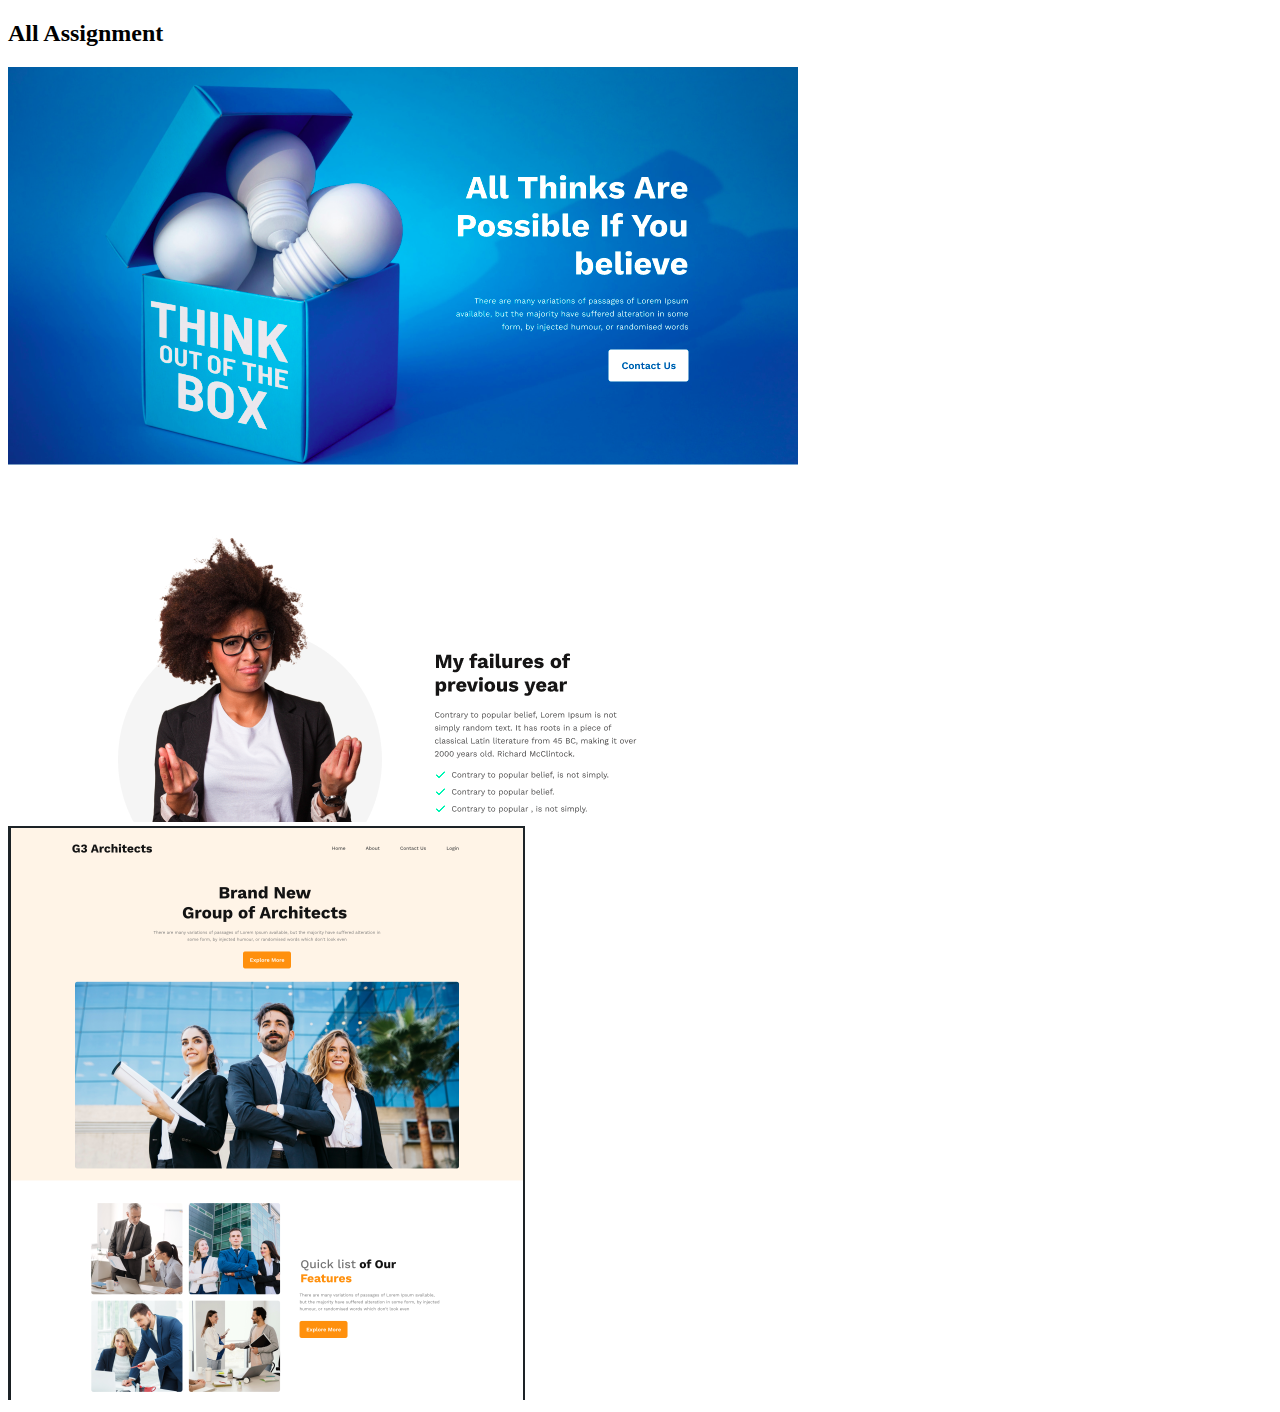
<file: index.html>
<!DOCTYPE html>
<html lang="en">

<head>
    <meta charset="UTF-8">
    <meta http-equiv="X-UA-Compatible" content="IE=edge">
    <meta name="viewport" content="width=device-width, initial-scale=1.0">
    <title>Document</title>
</head>

<body>
    <section class="project-gallery">
        <div class="project-gallery-layout">
            <div class="gallery-title">
                <h2>All Assignment</h2>
            </div>
            <div class="item">
                <a href="./assignment1/index.html">
                    <img src="./assets/img/thumb-1.png" alt="">
                </a>
                <a href="./assignment2/index.html">
                    <img src="./assets/img/thumb-2.png" alt="">
                </a>

            </div>
        </div>
    </section>
</body>

</html>
</file>
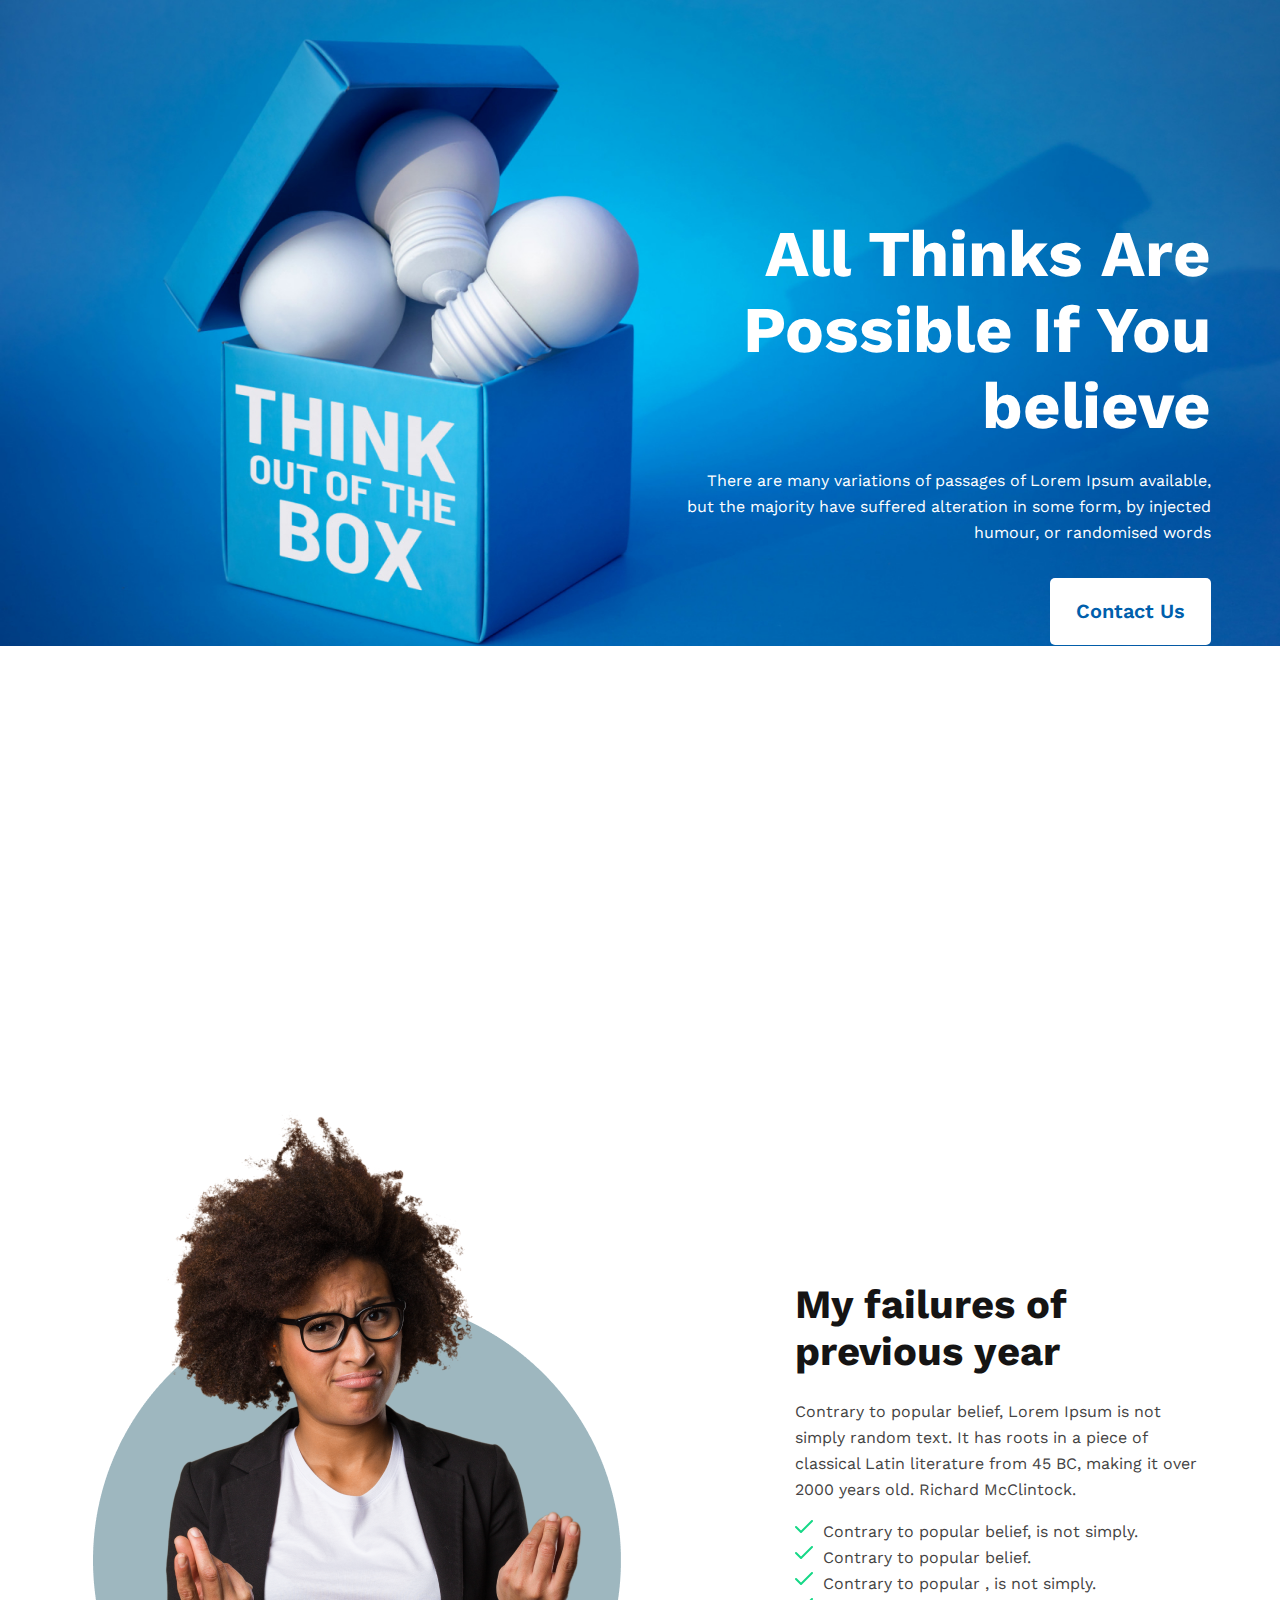
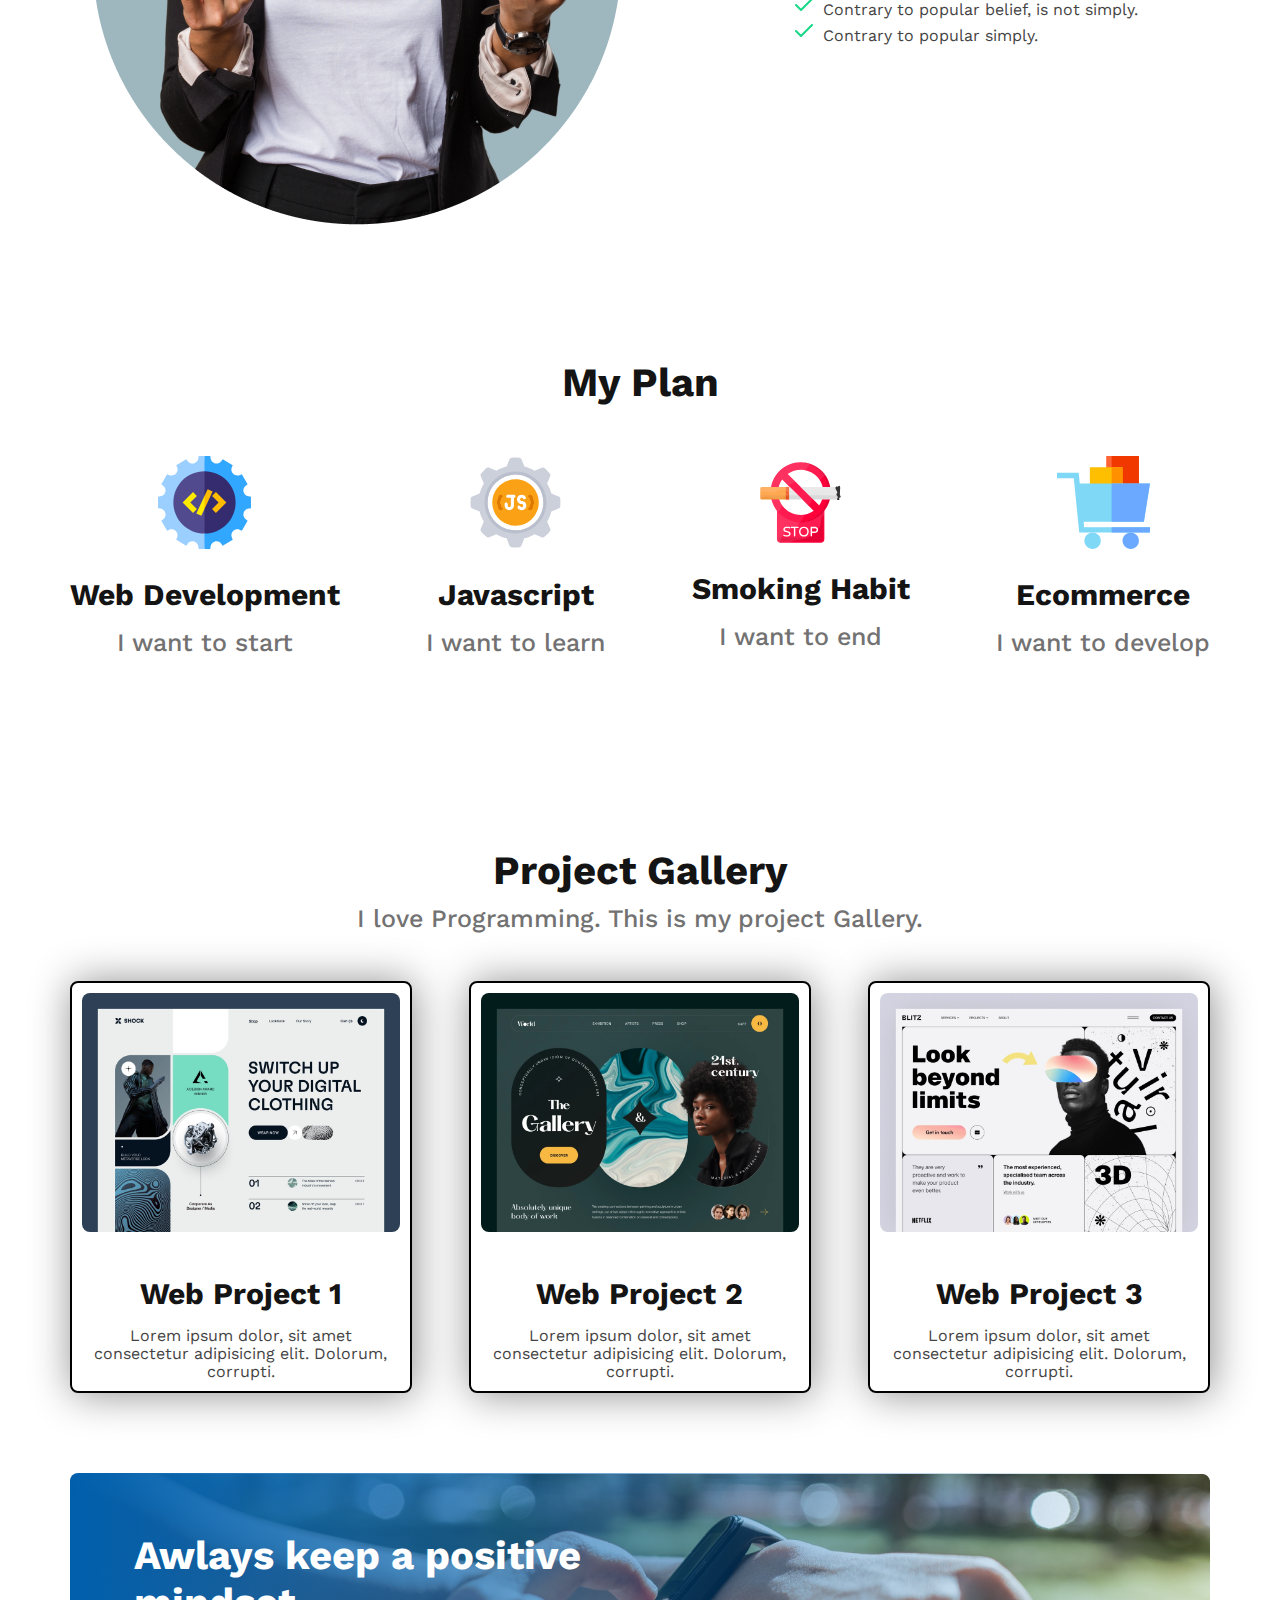
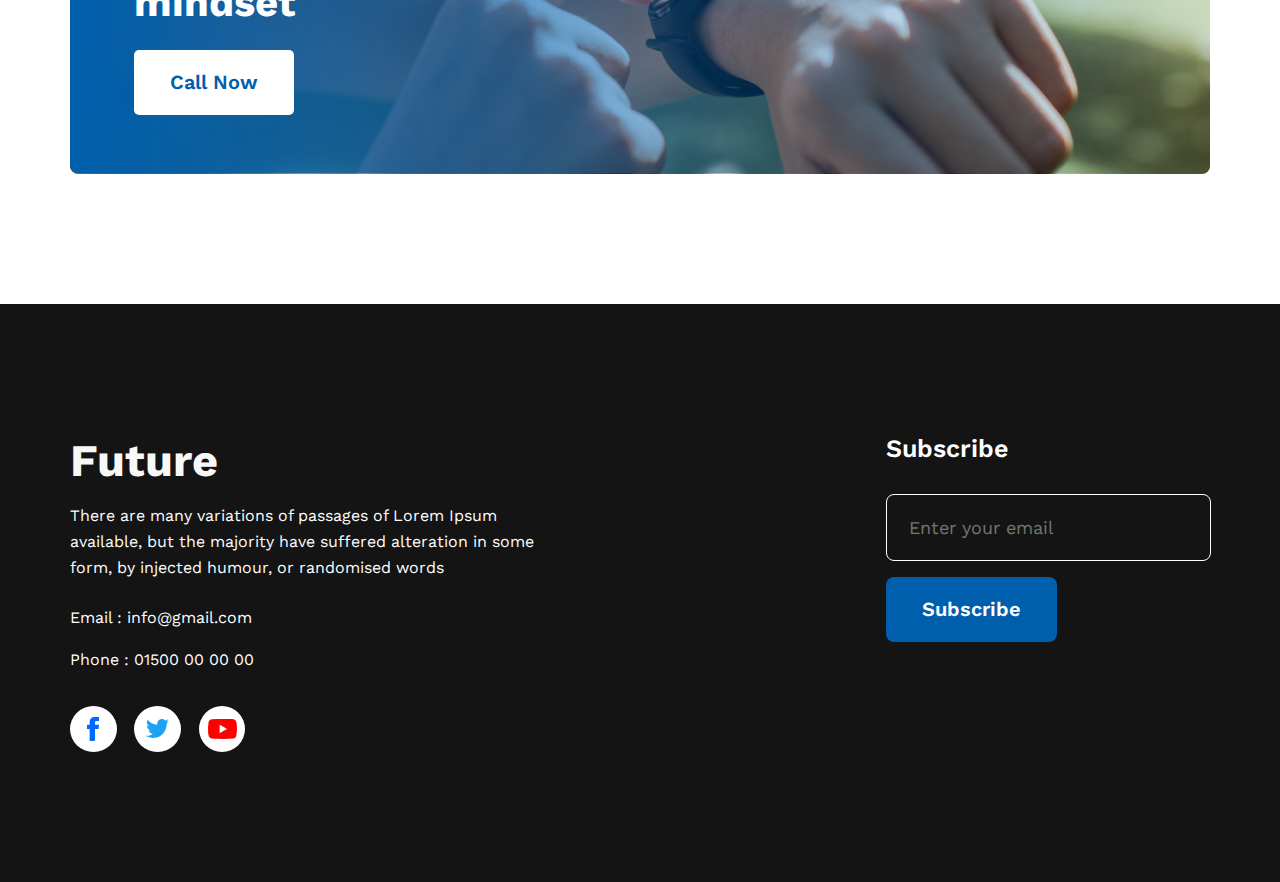
<file: assignment1/index.html>
<!DOCTYPE html>
<html lang="en">

<head>
    <meta charset="UTF-8">
    <meta http-equiv="X-UA-Compatible" content="IE=edge">
    <meta name="viewport" content="width=device-width, initial-scale=1.0">
    <link rel="stylesheet" href="./assets/css/style.css">
    <title>New Year</title>
</head>

<body>
    <header>
        <div class="container">
            <div class="header-layout">
                <div class="header-title">
                    <h1>All Thinks Are Possible If You believe</h1>
                </div>
                <div class="header-subTitle">
                    <p>
                        There are many variations of passages of Lorem Ipsum available, but the majority have suffered
                        alteration in some form, by injected humour, or randomised words
                    </p>
                </div>
                <div class="header-btn">
                    <button type="submit">Contact Us</button>
                </div>
            </div>
        </div>
        <div class="header-bg">
            <img src="./assets/image/hero-bg-1.jpg" alt="">
        </div>
    </header>

    <!-- failures section  -->
    <section class="failures">
        <div class="container">
            <div class="failures-layout">
                <div class="failures-thumb-weap">
                    <img src="./assets/image/auth-1.png" alt="">
                </div>
                <div class="failures-content">
                    <div class="failures-title">
                        <h2>
                            My failures of previous year
                        </h2>
                    </div>
                    <div class="failures-subTitle">
                        <p>
                            Contrary to popular belief, Lorem Ipsum is not simply random text. It has roots in a piece
                            of classical Latin literature from 45 BC, making it over 2000 years old. Richard McClintock.
                        </p>
                    </div>
                    <div class="failures-list">
                        <ul>
                            <li class="failures-list-item">
                                <div class="failures-list-item-icon">
                                    <img src="./assets/image/icon-1.svg" alt="">
                                </div>
                                <div class="failures-list-item-text">
                                    <p>Contrary to popular belief, is not simply.</p>
                                </div>
                            </li>
                            <li class="failures-list-item">
                                <div class="failures-list-item-icon">
                                    <img src="./assets/image/icon-1.svg" alt="">
                                </div>
                                <div class="failures-list-item-text">
                                    <p>Contrary to popular belief.</p>
                                </div>
                            </li>
                            <li class="failures-list-item">
                                <div class="failures-list-item-icon">
                                    <img src="./assets/image/icon-1.svg" alt="">
                                </div>
                                <div class="failures-list-item-text">
                                    <p>Contrary to popular , is not simply.</p>
                                </div>
                            </li>
                            <li class="failures-list-item">
                                <div class="failures-list-item-icon">
                                    <img src="./assets/image/icon-1.svg" alt="">
                                </div>
                                <div class="failures-list-item-text">
                                    <p>Contrary to popular belief, is not simply.</p>
                                </div>
                            </li>
                            <li class="failures-list-item">
                                <div class="failures-list-item-icon">
                                    <img src="./assets/image/icon-1.svg" alt="">
                                </div>
                                <div class="failures-list-item-text">
                                    <p>Contrary to popular simply.</p>
                                </div>
                            </li>
                        </ul>
                    </div>
                </div>
            </div>
        </div>
    </section>

    <!-- Plan Section  -->
    <section class="plan">
        <div class="container">
            <div class="plan-layout">
                <div class="plan-title">
                    <h2>
                        My Plan
                    </h2>
                </div>
                <div class="plan-content">
                    <div class="plan-item">
                        <div class="plan-item-icon">
                            <img src="./assets/image/icon-2.svg" alt="">
                        </div>
                        <div class="plan-item-title">
                            <h3>Web Development</h3>
                        </div>
                        <div class="plan-item-subTitle">
                            <p>I want to start</p>
                        </div>
                    </div>
                    <div class="plan-item">
                        <div class="plan-item-icon">
                            <img src="./assets/image/icon-3.svg" alt="">
                        </div>
                        <div class="plan-item-title">
                            <h3>Javascript</h3>
                        </div>
                        <div class="plan-item-subTitle">
                            <p>I want to learn</p>
                        </div>
                    </div>
                    <div class="plan-item">
                        <div class="plan-item-icon">
                            <img src="./assets/image/icon-4.svg" alt="">
                        </div>
                        <div class="plan-item-title">
                            <h3>Smoking Habit</h3>
                        </div>
                        <div class="plan-item-subTitle">
                            <p>I want to end</p>
                        </div>
                    </div>
                    <div class="plan-item">
                        <div class="plan-item-icon">
                            <img src="./assets/image/icon-5.svg" alt="">
                        </div>
                        <div class="plan-item-title">
                            <h3>Ecommerce</h3>
                        </div>
                        <div class="plan-item-subTitle">
                            <p>I want to develop</p>
                        </div>
                    </div>
                </div>
            </div>
        </div>
    </section>

    <!-- Project Section  -->

    <section class="project">
        <div class="container">
            <div class="project-layout">
                <div class="project-head">
                    <div class="project-title">
                        <h2>Project Gallery</h2>
                    </div>
                    <div class="project-subtitle">
                        <h3>I love Programming. This is my project Gallery.</h3>
                    </div>
                </div>

                <div class="project-content">
                    <div class="project-item">
                        <div class="project-item-thumb">
                            <img src="./assets/image/project-thumb/pro-thumb-1.jpg" alt="Project-img">
                        </div>
                        <div class="project-item-info">
                            <div class="project-item-title">
                                <h3>Web Project 1</h3>
                            </div>
                            <div class="project-item-subtitle">
                                <p>Lorem ipsum dolor, sit amet consectetur adipisicing elit. Dolorum, corrupti.</p>
                            </div>
                        </div>

                    </div>
                    <div class="project-item">
                        <div class="project-item-thumb">
                            <img src="./assets/image/project-thumb/pro-thumb-2.jpg" alt="Project-img">
                        </div>
                        <div class="project-item-info">
                            <div class="project-item-title">
                                <h3>Web Project 2</h3>
                            </div>
                            <div class="project-item-subtitle">
                                <p>Lorem ipsum dolor, sit amet consectetur adipisicing elit. Dolorum, corrupti.</p>
                            </div>
                        </div>

                    </div>
                    <div class="project-item">
                        <div class="project-item-thumb">
                            <img src="./assets/image/project-thumb/pro-thumb-3.jpg" alt="Project-img">
                        </div>
                        <div class="project-item-info">
                            <div class="project-item-title">
                                <h3>Web Project 3</h3>
                            </div>
                            <div class="project-item-subtitle">
                                <p>Lorem ipsum dolor, sit amet consectetur adipisicing elit. Dolorum, corrupti.</p>
                            </div>
                        </div>

                    </div>

                </div>
            </div>
        </div>
    </section>

    <!-- keep section  -->

    <section class="keep">
        <div class="container">
            <div class="keep-layout">
                <div class="keep-content">
                    <div class="keep-title">
                        <h2>
                            Awlays keep a positive mindset
                        </h2>
                    </div>
                    <div class="keep-btn">
                        <button type="submit">Call Now</button>
                    </div>
                </div>
                <div class="keep-bg-img">
                    <img src="./assets/image/hero-bg-2.jpg" alt="">
                </div>

                <!-- <div class="keep-bg-img">
                <img src="./assets/image/hero-bg-3.jpg" alt="">
            </div> -->
                <div class="keep-bg-shape"></div>

            </div>


        </div>
    </section>

    <!-- Footer Section  -->
    <footer>
        <div class="container">
            <div class="footer-layout">
                <div class="footer-content">
                    <div class="footer-title">
                        <h2>Future</h2>
                    </div>
                    <div class="footer-subTitle">
                        <p>
                            There are many variations of passages of Lorem Ipsum available, but the majority have
                            suffered alteration in some form, by injected humour, or randomised words
                        </p>
                    </div>
                    <div class="footer-contact">
                        <a href="#">Email : info@gmail.com</a>
                        <a href="#">Phone : 01500 00 00 00</a>
                    </div>
                    <div class="footer-social">
                        <img src="./assets/image/social-1.svg" alt="">
                        <img src="./assets/image/social-2.svg" alt="">
                        <img src="./assets/image/social-3.svg" alt="">
                    </div>
                </div>
                <div class="footer-form">
                    <div class="footer-form-title">
                        <h3>
                            Subscribe
                        </h3>
                    </div>
                    <form>
                        <input type="email" placeholder="Enter your email">
                        <button type="submit">Subscribe</button>
                    </form>
                </div>
            </div>
        </div>
    </footer>



</body>

</html>
</file>
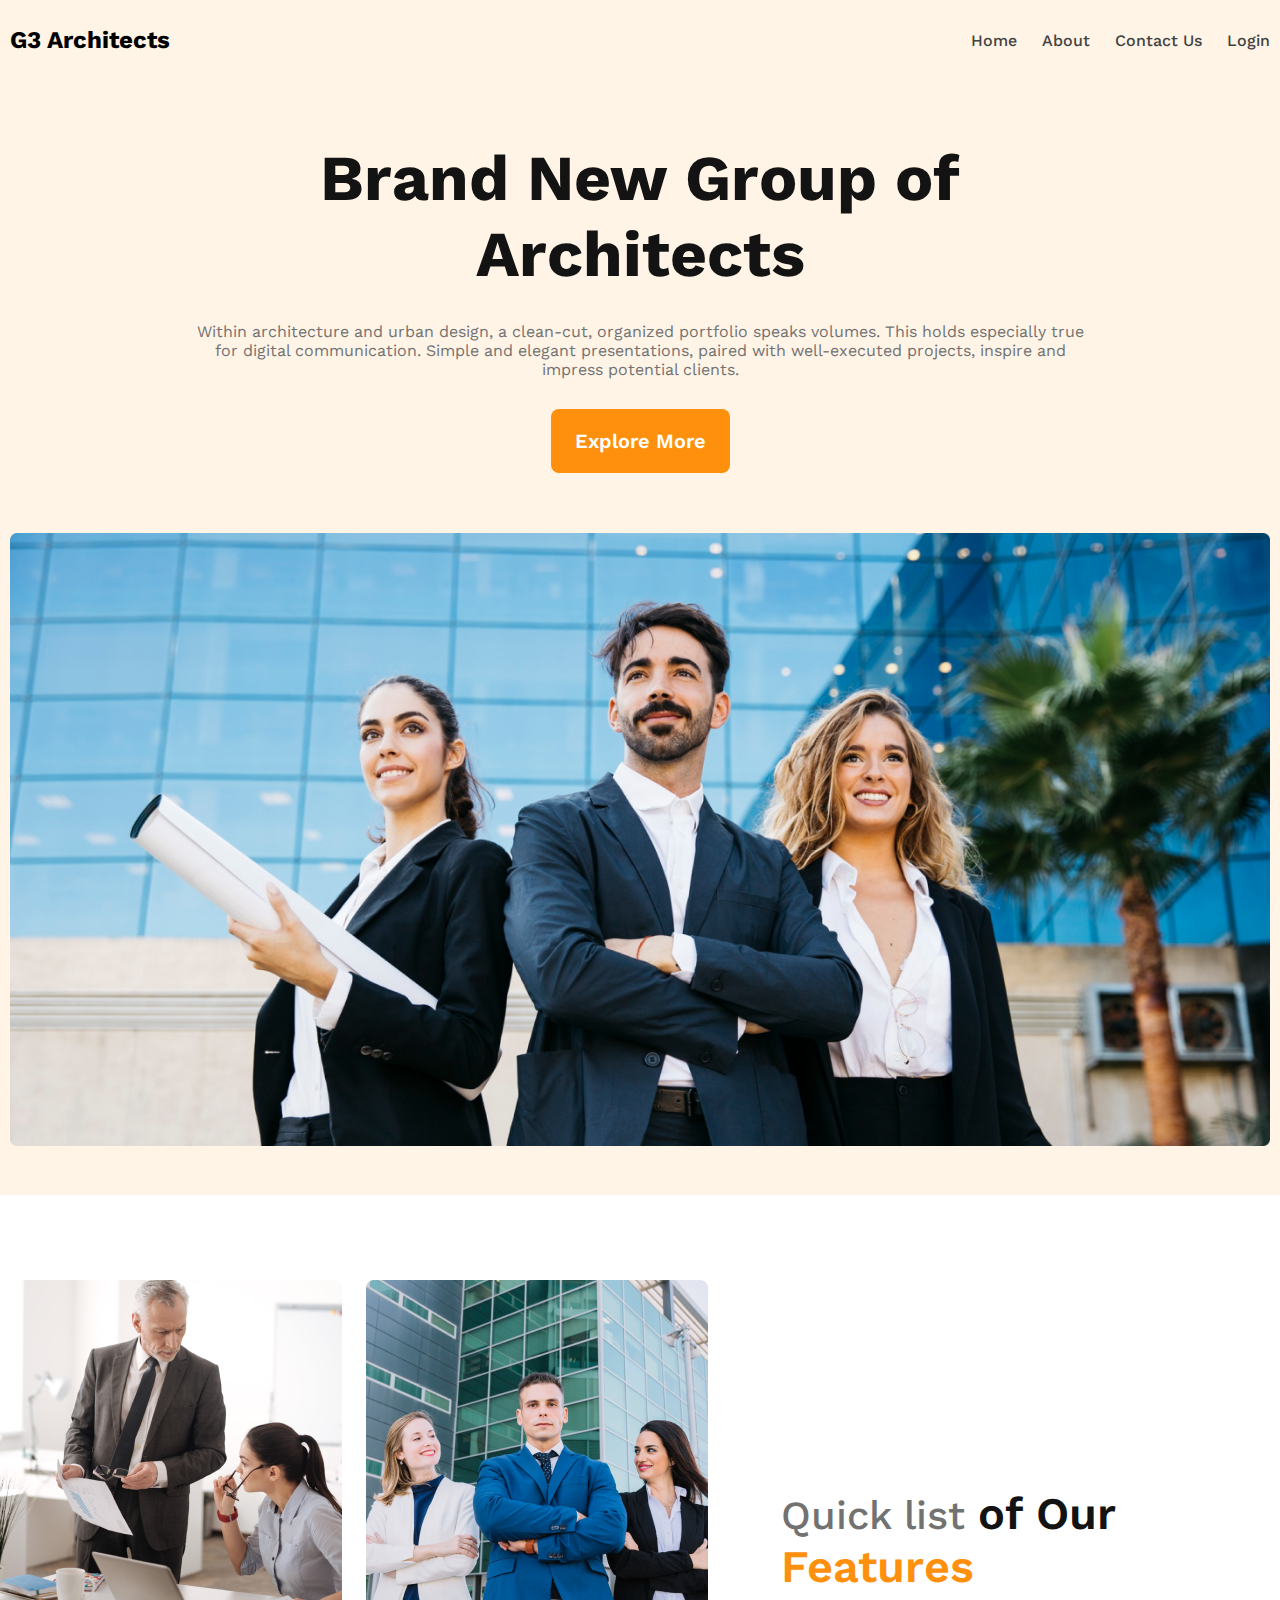
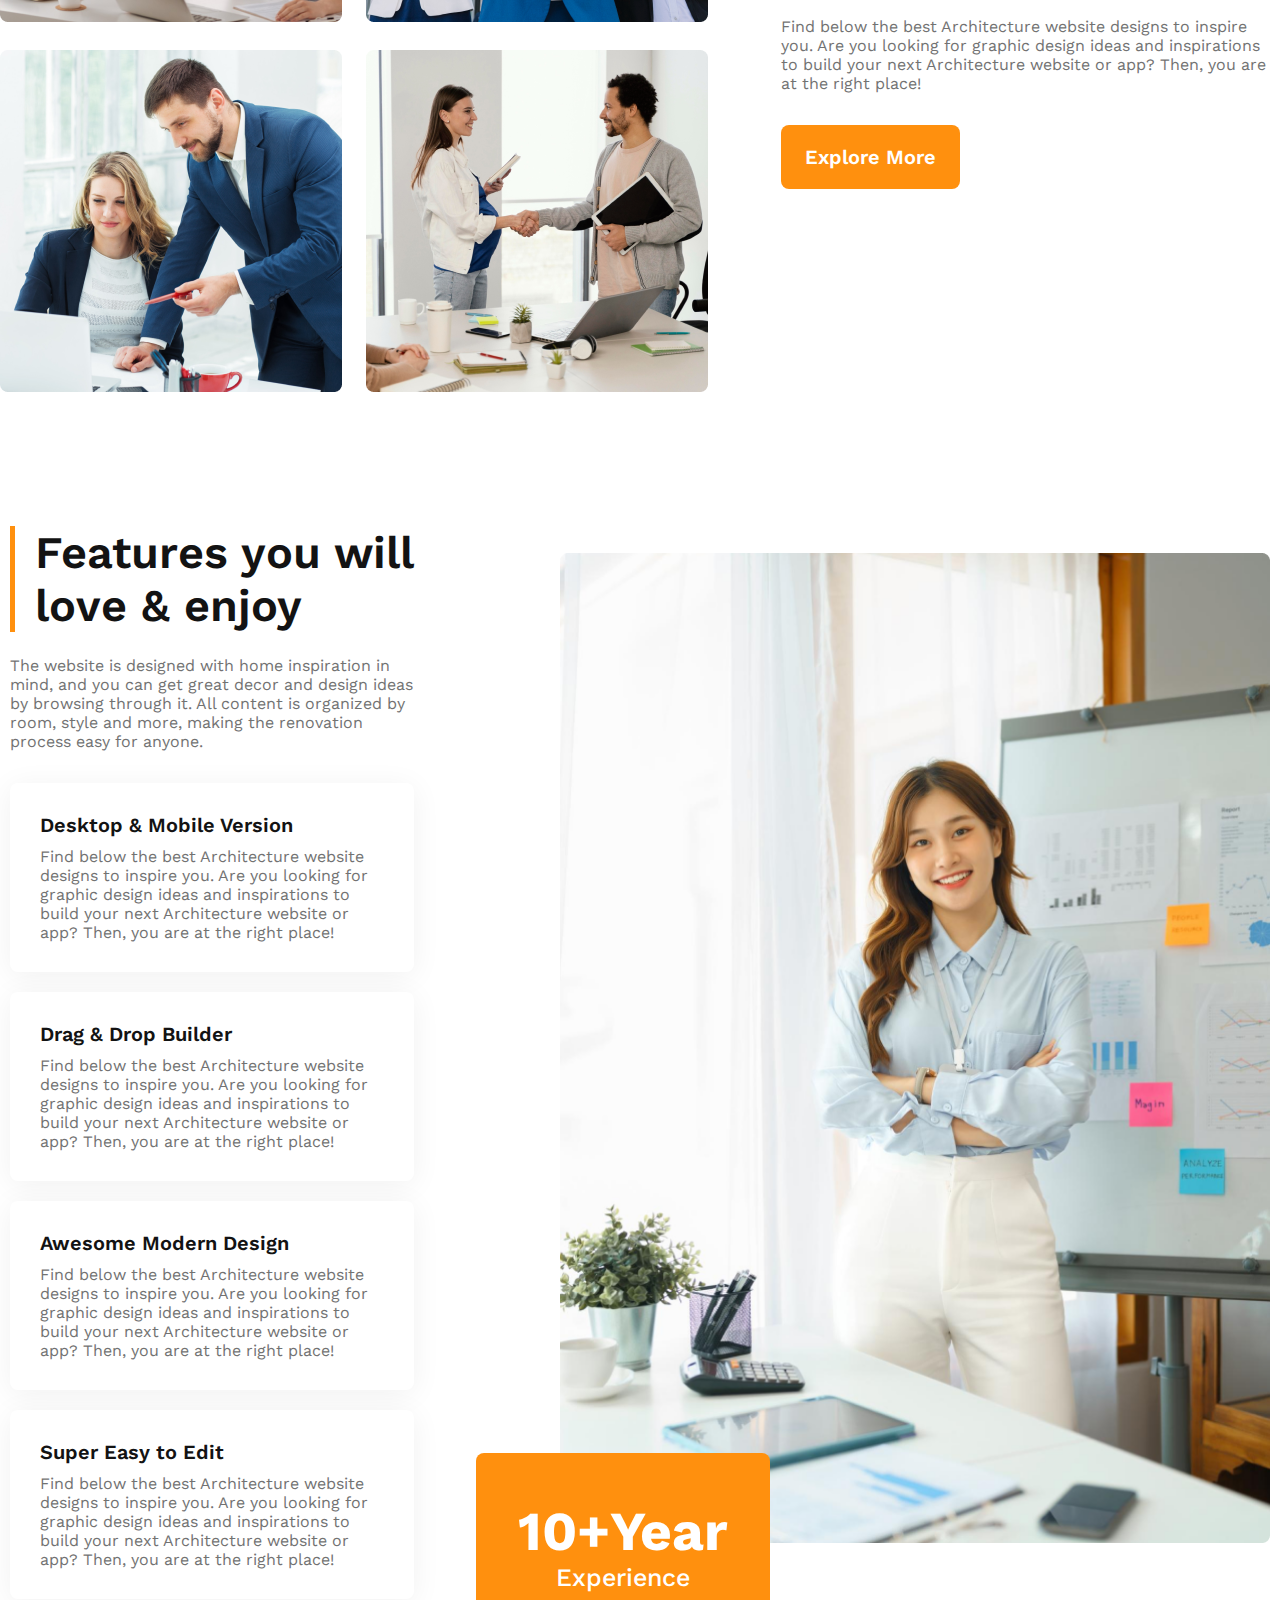
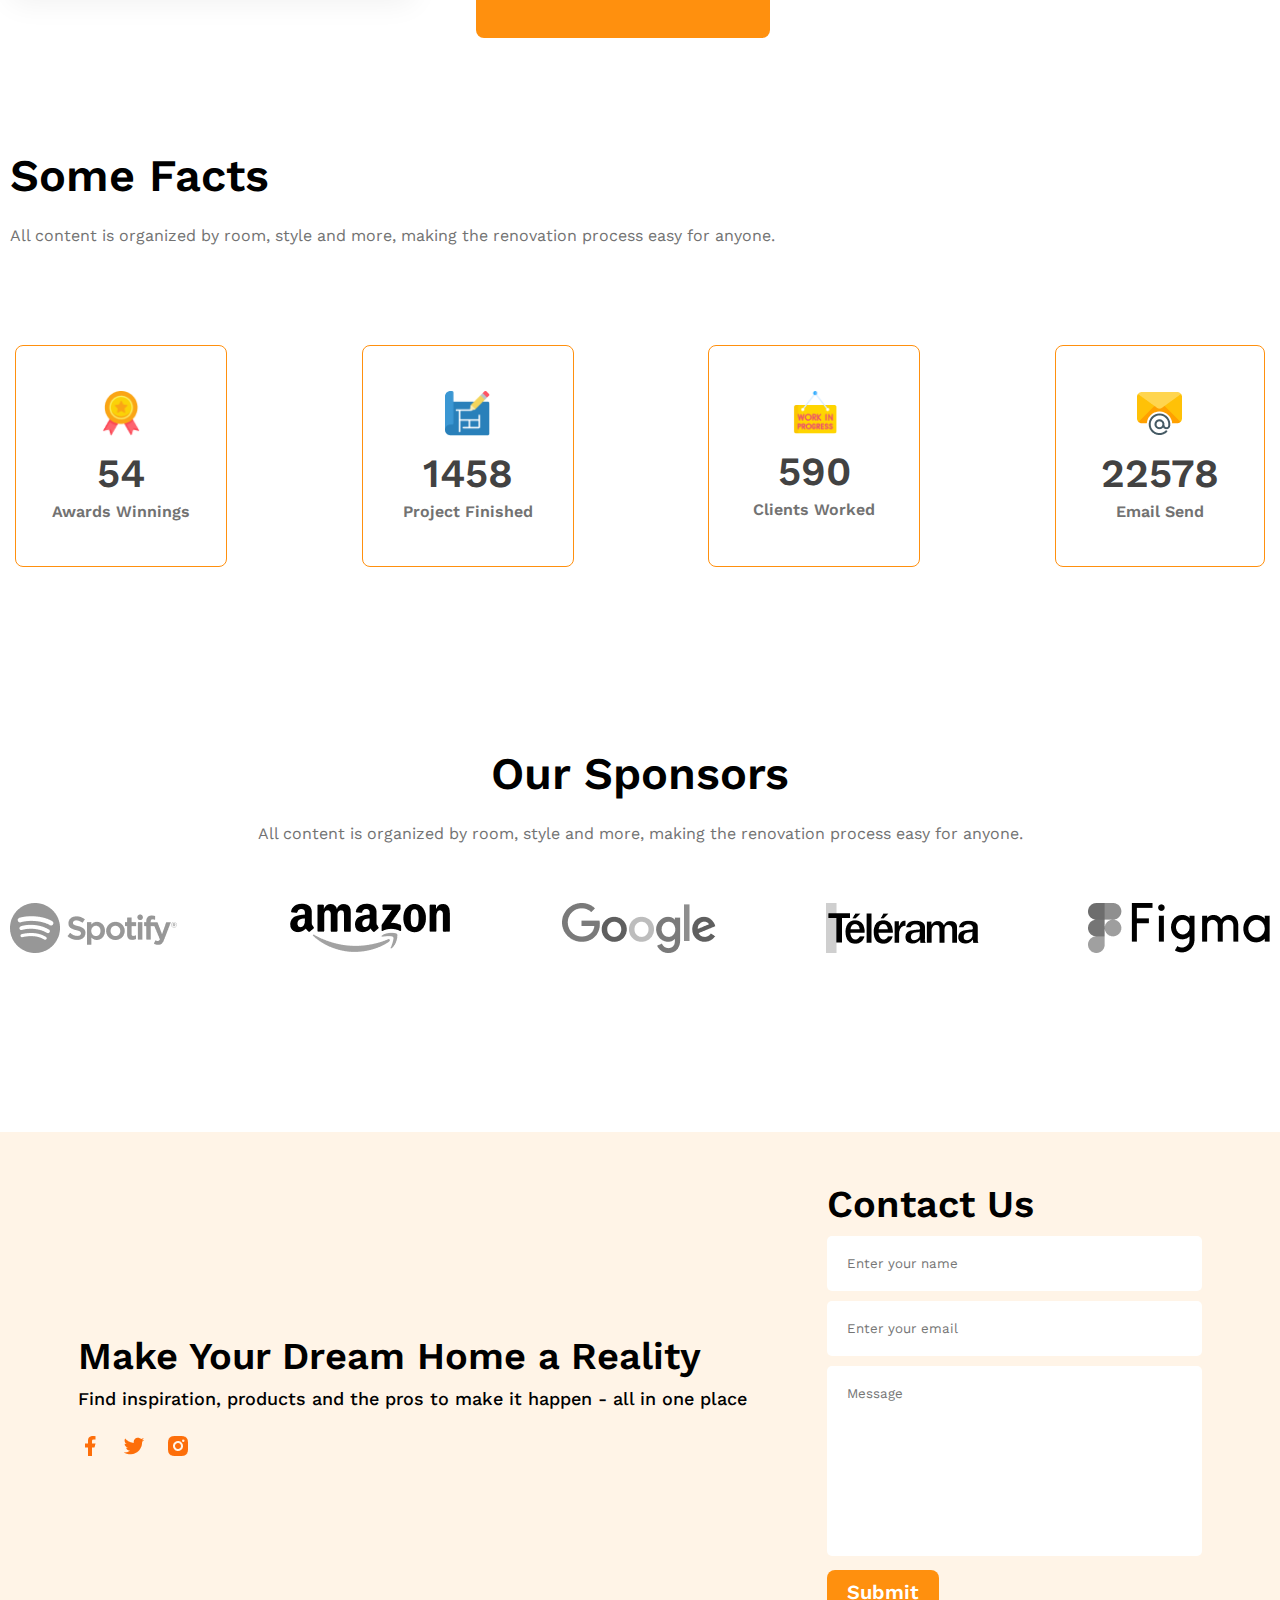
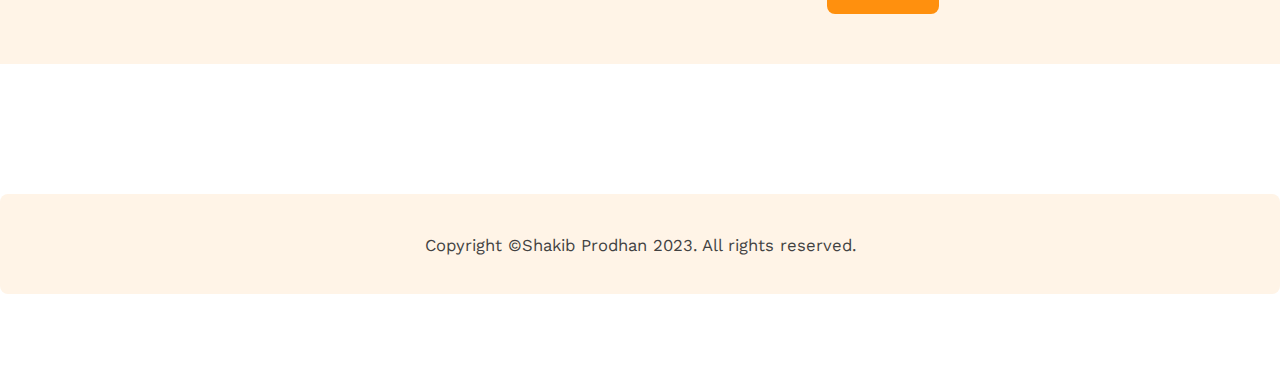
<file: assignment2/index.html>
<!DOCTYPE html>
<html lang="en">

<head>
    <meta charset="UTF-8">
    <meta http-equiv="X-UA-Compatible" content="IE=edge">
    <meta name="viewport" content="width=device-width, initial-scale=1.0">
    <title>G3 Architects</title>
    <link rel="stylesheet" href="./styles/style.css">
</head>

<body>
    <!-- navigation -->
    <header class="header">
        <nav class="container-primary">
            <h2>G3 Architects</h2>
            <ul>
                <li>Home</li>
                <li>About</li>
                <li>Contact Us</li>
                <li>Login</li>
            </ul>
        </nav>
        <!-- banner -->
        <section>
            <div class="banner">
                <h1 class="banner-title">Brand New Group of Architects</h1>
                <p class="banner-description">Within architecture and urban design, a clean-cut, organized portfolio
                    speaks volumes. This holds especially true for digital communication. Simple and elegant
                    presentations, paired with well-executed projects, inspire and impress potential clients.</p>
                <button class="button button-primary">Explore More</button>
            </div>
            <div class="container-primary">
                <img src="./images/banner.png" alt="">
            </div>
        </section>
    </header>
    <main>
        <!-- our features -->
        <section class="container-secondary our-features">
            <div class="feature-photos">
                <div>
                    <img src="./images/team1.png" alt="">
                </div>
                <div>
                    <img src="./images/team2.png" alt="">
                </div>
                <div>
                    <img src="./images/team3.png" alt="">
                </div>
                <div>
                    <img src="./images/team4.png" alt="">
                </div>
            </div>
            <div>
                <h3 class="feature-title">Quick list <span class="highlight-primary title-primary">of Our</span> <span
                        class="highlight-secondary title-primary">Features</span></h3>
                <p class="feature-description">Find below the best Architecture website designs to inspire you. Are you
                    looking for graphic design ideas and inspirations to build your next Architecture website or app?
                    Then, you are at the right place!</p>
                <button class="button button-primary">Explore More</button>
            </div>
        </section>
        <!-- enjoyable features -->
        <section class="container-primary enjoyable-features-container">
            <div class="enjoyable-features">
                <h2 class="feature-title title-primary">Features you will love & enjoy</h2>
                <p class="feature-description">The website is designed with home inspiration in mind, and you can get
                    great decor and design ideas by browsing through it. All content is organized by room, style and
                    more, making the renovation process easy for anyone.</p>
                <div class="feature">
                    <h4 class="service-title">Desktop & Mobile Version</h4>
                    <p class="service-description">Find below the best Architecture website designs to inspire you. Are
                        you looking for graphic design ideas and inspirations to build your next Architecture website or
                        app? Then, you are at the right place!</p>
                </div>
                <div class="feature">
                    <h4 class="service-title">Drag & Drop Builder</h4>
                    <p class="service-description">Find below the best Architecture website designs to inspire you. Are
                        you looking for graphic design ideas and inspirations to build your next Architecture website or
                        app? Then, you are at the right place!</p>
                </div>
                <div class="feature">
                    <h4 class="service-title">Awesome Modern Design</h4>
                    <p class="service-description">Find below the best Architecture website designs to inspire you. Are
                        you looking for graphic design ideas and inspirations to build your next Architecture website or
                        app? Then, you are at the right place!</p>
                </div>
                <div class="feature">
                    <h4 class="service-title">Super Easy to Edit</h4>
                    <p class="service-description">Find below the best Architecture website designs to inspire you. Are
                        you looking for graphic design ideas and inspirations to build your next Architecture website or
                        app? Then, you are at the right place!</p>
                </div>
            </div>
            <div class="architect">
                <img src="./images/architect.png" alt="">
                <button class="button button-secondary">
                    <h1 class="button-title">10+Year</h1>
                    <h4 class="button-sub-title">Experience</h4>
                </button>
            </div>
        </section>
        <!-- facts section -->
        <section class="container-primary facts">
            <h2 class="title-primary">Some Facts</h2>
            <p class="facts-description">All content is organized by room, style and more, making the renovation process
                easy for anyone.</p>
            <div class="container-secondary achievements">
                <div class="achievement fact1">
                    <img src="./icons/ribon.png" alt="">
                    <div>
                        <h3 class="achievement-title">54</h3>
                        <p class="achievement-sub-title">Awards Winnings</p>
                    </div>
                </div>
                <div class="achievement fact2">
                    <img src="./icons/projects.png" alt="">
                    <div>
                        <h3 class="achievement-title">1458</h3>
                        <p class="achievement-sub-title">Project Finished</p>
                    </div>
                </div>
                <div class="achievement fact3">
                    <img src="./icons/customers.png" alt="">
                    <div>
                        <h3 class="achievement-title">590</h3>
                        <p class="achievement-sub-title">Clients Worked</p>
                    </div>
                </div>
                <div class="achievement fact4">
                    <img src="./icons/email.png" alt="">
                    <div>
                        <h3 class="achievement-title">22578</h3>
                        <p class="achievement-sub-title">Email Send</p>
                    </div>
                </div>
            </div>
        </section>

        <!-- our sponsors -->
        <section class="container-primary our-sponsors">
            <h2 class="title-primary">Our Sponsors</h2>
            <p class="sponsor-description">All content is organized by room, style and more, making the renovation
                process easy for anyone.</p>
            <div class="sponsors">
                <div>
                    <img src="./sponsors/spotify.png" alt="">
                </div>
                <div>
                    <img src="./sponsors/amazon.png" alt="">
                </div>
                <div>
                    <img src="./sponsors/google.png" alt="">
                </div>
                <div>
                    <img src="./sponsors/telerama.png" alt="">
                </div>
                <div>
                    <img src="./sponsors/figma.png" alt="">
                </div>
            </div>
        </section>
        <!-- what you can do and contact section -->
        <section class="container-secondary service-contact">




            <div class="contact-us">
                <div>
                    <h3 class="contact-title">Make Your Dream Home a Reality</h3>
                    <h4 class="contact-sub-title">Find inspiration, products and the pros to make it happen - all in one
                        place</h4>
                    <div class="social-links">
                        <a href="">
                            <img src="./icons/facebook.png" alt="">
                        </a>
                        <a href="">
                            <img src="./icons/twitter.png" alt="">
                        </a>
                        <a href="">
                            <img src="./icons/insta.png" alt="">
                        </a>
                    </div>
                </div>
                <div>
                    <h3 class="form-title">Contact Us</h3>
                    <input type="text" placeholder="Enter your name">
                    <input type="email" placeholder="Enter your email">
                    <textarea cols="40" rows="10" placeholder="Message"></textarea>
                    <input class="button button-tertiary" type="submit" value="Submit">
                </div>
            </div>
        </section>

    </main>
    <!-- footer -->
    <footer class="container-primary footer">
        <p><small>Copyright ©Shakib Prodhan 2023. All rights reserved.</small></p>
    </footer>
</body>

</html>
</file>
<file: assignment1/assets/css/style.css>
@import url('https://fonts.googleapis.com/css2?family=Work+Sans:wght@300;400;500;600;700;800;900&display=swap');

* {
    box-sizing: border-box;
    margin: 0;
    padding: 0;
}

body {
    overflow-x: hidden;
}

header {
    /* padding: 216px 230px 166px 845px; */
    padding: 216px 0px 166px 0px;
    position: relative;
    z-index: 1;
    /* background-image: url(/assets/image/hero-bg-1.jpg);
    background-position: center;
    background-repeat: no-repeat;
    background-size: contain; */

}

.header-bg {
    position: absolute;
    left: 0;
    top: 0;
    z-index: -1;
}

.header-bg img {
    width: 100vw;
}

.container {
    max-width: 1141px;
    margin: 0 auto;
}

/* .container-sm {
    max-width: 525px;
    width: 100%;
} */

.header-layout {
    text-align: right;
    max-width: 525px;
    width: 100%;
    display: flex;
    flex-direction: column;
    align-items: flex-end;
    margin: 0 0 0 auto;
}

.header-title {
    margin-bottom: 24px;
}

.header-title h1 {
    font-family: 'Work Sans';
    font-weight: 700;
    font-size: 65px;
    line-height: 76px;
    color: #FFFFFF;
}

.header-subTitle {
    margin-bottom: 32px;
}

.header-subTitle p {
    font-family: 'Work Sans';
    font-weight: 400;
    font-size: 16px;
    line-height: 26px;
    color: #FFFFFF;
}

.header-btn button {
    padding: 22px 26px;
    border: none;
    border-radius: 5px;
    background: #FFFFFF;
    font-family: 'Work Sans';
    font-weight: 600;
    font-size: 20px;
    line-height: 23px;
    color: #005FAC;
}

/* failures css */
.failures {
    padding: 290px 0 130px 0;
}

.failures-layout {
    display: flex;
    justify-content: space-between;
    align-items: center;
}

.failures-content {
    max-width: 416px;
    width: 100%;
}

.failures-title {
    margin-bottom: 24px;
}

.failures-title h2 {
    font-family: 'Work Sans';
    font-weight: 700;
    font-size: 40px;
    line-height: 47px;
    color: #151414;
}

.failures-subTitle {
    margin-bottom: 16px;
}

.failures-subTitle p {
    font-family: 'Work Sans';
    font-weight: 400;
    font-size: 16px;
    line-height: 26px;
    color: #444343;
}

.failures-list-item {
    display: flex;
}

.failures-list-item-icon {
    margin-right: 10px;
}

.failures-list-item-text p {
    font-family: 'Work Sans';
    font-weight: 400;
    font-size: 16px;
    line-height: 26px;
    color: #444343;
}

/* Plan Css  */

.plan {
    padding-bottom: 130px;
}

.plan-title {
    margin-bottom: 50px;
}

.plan-title h2 {
    font-family: 'Work Sans';
    font-weight: 700;
    font-size: 40px;
    line-height: 47px;
    text-align: center;
    color: #151414;
}

.plan-content {
    display: flex;
    width: 100%;
    justify-content: space-between;
    align-items: center;
}

.plan-item {
    text-align: center;
    width: fit-content;
}

.plan-item-icon {
    margin-bottom: 24px;
}

.plan-item-title {
    margin-bottom: 16px;
}

.plan-item-title h3 {
    font-family: 'Work Sans';
    font-weight: 700;
    font-size: 30px;
    line-height: 35px;
    text-align: center;
    color: #151414;
}

.plan-item-subTitle p {
    font-family: 'Work Sans';
    font-weight: 500;
    font-size: 25px;
    line-height: 29px;
    text-align: center;
    color: #737272;
}

/* keep css  */

.keep {
    padding-bottom: 130px;
}

.keep-layout {
    padding: 59px 64px;
    width: 100%;
    position: relative;
    z-index: 1;
}

.keep-title {
    margin-bottom: 24px;
    max-width: 459px;
    width: 100%;
}

.keep-title h2 {
    font-family: 'Work Sans';
    font-weight: 700;
    font-size: 40px;
    line-height: 47px;
    color: #FFFFFF;
}

.keep-btn button {
    padding: 21px 36px;
    border: none;
    border-radius: 5px;
    background: #FFFFFF;
    font-family: 'Work Sans';
    font-weight: 600;
    font-size: 20px;
    line-height: 23px;
    text-align: center;
    color: #005FAC;
}

.keep-bg-img {
    position: absolute;
    left: 0;
    top: 0;
    z-index: -1;
}

.keep-bg-img img {
    width: 100%;
}

.keep-bg-shape {
    position: absolute;
    z-index: -1;
    top: 0;
    left: 0;
    width: 100%;
    height: 300px;
    background: linear-gradient(90deg, #005FAC 0%, rgba(0, 95, 172, 0) 100%);
    border-radius: 8px;
}

/* Footer Css  */

footer {
    padding: 130px 0;
    background: #151414;
}

.footer-layout {
    display: flex;
    justify-content: space-between;
    align-items: flex-start;
}

.footer-content {
    max-width: 485px;
    width: 100%;
}

.footer-title {
    margin-bottom: 16px;
}

.footer-title h2 {
    font-family: 'Work Sans';
    font-weight: 700;
    font-size: 45px;
    line-height: 53px;
    color: #F8F8F8;
}

.footer-subTitle {
    margin-bottom: 24px;
}

.footer-subTitle p {
    font-family: 'Work Sans';
    font-weight: 400;
    font-size: 16px;
    line-height: 26px;
    color: #FFFFFF;
}

.footer-contact {
    display: flex;
    flex-direction: column;
    gap: 16px;
}

.footer-contact a {
    text-decoration: none;
    font-family: 'Work Sans';
    font-weight: 400;
    font-size: 16px;
    line-height: 26px;
    color: #FFFFFF;
}

.footer-social {
    max-width: 175px;
    width: 100%;
    display: flex;
    justify-content: space-between;
    align-items: center;
    margin-top: 32px;
}

.footer-form {
    max-width: 325px;
    width: 100%;
}

.footer-form .footer-form-title {
    margin-bottom: 31px;
}

.footer-form .footer-form-title h3 {
    font-family: 'Work Sans';
    font-weight: 600;
    font-size: 25px;
    line-height: 29px;
    color: #FFFFFF;
}


.footer-form form input {
    padding: 22px;
    border: 1px solid #FFFFFF;
    border-radius: 8px;
    width: 100%;
    background: transparent;
    font-family: 'Work Sans';
    font-weight: 400;
    font-size: 18px;
    line-height: 21px;
    color: #F3F3F3;
    margin-bottom: 16px;
}

.footer-form form button {
    padding: 21px 36px;
    border: none;
    background: #005FAC;
    border-radius: 8px;
    font-family: 'Work Sans';
    font-weight: 600;
    font-size: 20px;
    line-height: 23px;
    text-align: center;
    color: #FFFFFF;
}

/* Project CSS  */
.project {
    padding: 60px 0 80px 0;
}

.project-head {
    width: 100%;
    text-align: center;
    margin-bottom: 48px;
}

.project-head .project-title {
    margin-bottom: 10px;
}

.project-head .project-title h2 {
    font-family: 'Work Sans';
    font-weight: 700;
    font-size: 40px;
    line-height: 47px;
    color: #151414;
}

.project-head .project-subtitle h3 {
    font-family: 'Work Sans';
    font-weight: 500;
    font-size: 25px;
    line-height: 29px;
    text-align: center;
    color: #737272;
}

.project-content {
    width: 100%;
    display: flex;
    flex-wrap: wrap;
    justify-content: space-between;
    align-items: center;
    text-align: center;
}

.project-content .project-item {
    width: 30%;
    padding: 10px;
    border: 2px solid black;
    border-radius: 8px;
    box-shadow: 2px 1px 41px 0px rgba(0, 0, 0, 0.45);

}

.project-item-thumb img {
    width: 100%;
    border-radius: 8px;

}

.project-item-info {
    margin-top: 40px;
}

.project-item-title {
    margin-bottom: 16px;
}

.project-item-title h3 {
    font-family: 'Work Sans';
    font-weight: 700;
    font-size: 30px;
    line-height: 35px;
    text-align: center;
    color: #151414;
}

.project-item-subtitle p {
    font-family: 'Work Sans';
    font-weight: 400;
    font-size: 16px;
    line-height: 18px;
    color: #444343;
}
</file>
<file: assignment2/styles/style.css>
/* font */
@import url('https://fonts.googleapis.com/css2?family=Work+Sans:wght@400;500;600;700&display=swap');

/* common styles or utilities */
* {
    margin: 0;
    padding: 0;
    box-sizing: border-box;
    font-family: 'Work Sans', sans-serif;
}

/* navigation styles */
.header {
    background-color: rgba(255, 144, 14, 0.1);
}

.container-primary {
    max-width: 1450px;
    width: 100%;
    margin: 0 auto;
    padding: 0 10px;
}

nav {
    display: flex;
    justify-content: space-between;
    align-items: center;
    height: 80px;
}

nav>ul {
    color: #424242;
    font-weight: 500;
    display: flex;
    list-style: none;
    gap: 25px;
}

/* banner styles */
.banner {
    max-width: 900px;
    width: 100%;
    text-align: center;
    margin: 60px auto;
}

.banner-title {
    color: #131313;
    font-size: 64px;
    font-weight: 700;
}

.banner-description {
    color: #727272;
    padding: 30px 0;
}

.button {
    color: #FFFFFF;
    background: #FF900E;
    border-radius: 8px;
    border: none;
}

.button-primary {
    font-size: 20px;
    font-weight: 600;
    padding: 20px 24px;
}

.container-primary img {
    width: 100%;
    margin-bottom: 45px;
}

/* our features styles */
.container-secondary {
    max-width: 1320px;
    width: 100%;
    margin: 85px auto 130px;
}

.our-features {
    display: flex;
    align-items: center;
    gap: 73px;
}

.feature-photos {
    display: grid;
    grid-template-columns: repeat(2, 1fr);
    gap: 24px;
}

.feature-title {
    color: #727272;
    font-size: 40px;
    font-weight: 500;
}

.title-primary {
    font-size: 45px;
    font-weight: 600;
}

.highlight-primary {
    color: #131313;
}

.highlight-secondary {
    color: #FF900E;
}

.feature-description {
    color: #727272;
    padding: 24px 0 32px;
}

/* enjoyable features styles */
.enjoyable-features-container {
    display: flex;
    align-items: center;
    gap: 146px;
    margin-bottom: 130px;
}

.feature {
    background: #FFFFFF;
    border-radius: 8px;
    box-shadow: 0px 4px 30px rgba(0, 0, 0, 0.06);
    padding: 30px;
    margin-bottom: 20px;
}

.enjoyable-features .feature-title {
    color: #131313;
    border-left: 5px solid #FF900E;
    padding-left: 20px;
}

.service-title {
    color: #131313;
    font-size: 20px;
    font-weight: 600;
}

.service-description {
    color: #727272;
    padding-top: 10px;
}

.architect {
    position: relative;
}

.enjoyable-features-container img {
    width: 710px;
    height: 990px;
}

.button-secondary {
    position: absolute;
    right: 500px;
    top: 900px;
    padding: 46px 42px;
}

.button-title {
    font-size: 55px;
    font-weight: 700;
}

.button-sub-title {
    font-size: 25px;
    font-weight: 500;
}

/* facts styles */
.facts-description {
    color: #727272;
    margin: 24px 0 100px;
}

.achievements {
    display: flex;
    justify-content: center;
    gap: 124px;
    margin-bottom: 180px;
}

.achievement {
    text-align: center;
    border: 1px solid #FF900E;
    border-radius: 8px;
    margin: 0 auto;
}

.fact1 {
    padding: 45px 36px;
}

.fact2 {
    padding: 45px 40px;
}

.fact3 {
    padding: 45px 44px;
}

.fact4 {
    padding: 45px;
}

.achievement img {
    width: 45px;
    margin: 0 auto;
}

.achievement-title {
    color: #424242;
    font-size: 40px;
    font-weight: 600;
    margin: 10px 0 5px;
}

.achievement-sub-title {
    color: #727272;
    font-weight: 600;
}

.achievement:hover {
    transform: scale(1.2);
    transition: transform 0.4s ease-in-out;
    background: linear-gradient(109.6deg, rgb(248, 206, 108) 11.2%, rgb(255, 169, 89) 100.2%);
    border: 1px solid rgb(214, 18, 18);
}

/* what you can do and contact styles */
.service-contact {
    text-align: center;
}

.contact-us {
    display: flex;
    justify-content: center;
    align-items: center;
    text-align: start;
    background-color: #FFF4E7;
    gap: 80px;
    padding: 50px 0;
}

.contact-us input {
    display: flex;
}

.contact-title,
.form-title {
    font-size: 38px;
    font-weight: 600;
}

.contact-sub-title {
    font-size: 18px;
    font-weight: 500;
    margin: 10px auto 25px;
}

.form-title {
    margin-bottom: 10px;
}

.social-links {
    display: flex;
    gap: 20px;
}

.contact-us input[type="text"],
input[type="email"],
textarea {
    margin-bottom: 10px;
    border: 0;
    border-radius: 5px;
    width: 100%;
    padding: 20px;
    resize: none;
}

.button-tertiary {
    font-size: 20px;
    font-weight: 600;
    padding: 10px 20px;
}

/* our sponsors styles */
.our-sponsors {
    text-align: center;
    margin-bottom: 130px;
}

.sponsor-description {
    margin: 24px 0 60px;
    color: #727272;
}

.sponsors {
    display: flex;
    justify-content: space-between;
}

.sponsors img {
    filter: grayscale(100%);
}

/* footer styles */
.footer {
    color: #424242;
    font-size: 20px;
    text-align: center;
    background-color: #FFF4E7;
    border-radius: 8px;
    padding: 38px 0;
    margin-bottom: 80px;
}

/* media query */

/* for small devices */
@media only screen and (max-width: 576px) {

    .our-features,
    .enjoyable-features-container,
    .achievements,
    .sponsors,
    .contact-us {
        flex-direction: column;
    }

    .feature-photos {
        grid-template-columns: repeat(1, 1fr);
    }

    .our-features,
    .facts,
    .contact-us {
        text-align: center;
    }

    .architect img {
        width: 100%;
        height: 100%;
    }

    .architect {
        text-align: center;
    }

    .button-secondary {
        position: static;
    }

    .services {
        grid-template-columns: repeat(1, 1fr);
    }

    .social-links {
        justify-content: center;
    }

    .button-tertiary {
        margin: 0 auto;
    }

    .sponsors {
        width: 30%;
        margin: 0 auto;
        gap: 30px;
    }
}

/* for medium devices */
@media only screen and (min-width: 577px) and (max-width: 768px) {

    .our-features,
    .enjoyable-features-container,
    .sponsors,
    .contact-us {
        flex-direction: column;
    }

    .achievements {
        display: grid;
        grid-template-columns: repeat(2, 1fr);
    }

    .achievement:hover {
        transform: rotate(360deg);
    }

    .feature-photos {
        grid-template-columns: repeat(2, 1fr);
    }

    .our-features,
    .facts,
    .contact-us {
        text-align: center;
    }

    .architect img {
        width: 100%;
        height: 100%;
    }

    .architect {
        text-align: center;
    }

    .button-secondary {
        position: static;
    }

    .services {
        grid-template-columns: repeat(2, 1fr);
    }

    .social-links {
        justify-content: center;
    }

    .button-tertiary {
        margin: 0 auto;
    }

    .sponsors {
        width: 30%;
        margin: 0 auto;
        gap: 30px;
    }
}

/* for large devices */
@media only screen and (min-width: 769px) and (max-width: 992px) {

    .our-features,
    .enjoyable-features-container,
    .sponsors {
        flex-direction: column;
    }

    .achievements {
        display: grid;
        grid-template-columns: repeat(2, 1fr);
    }

    .feature-photos {
        grid-template-columns: repeat(2, 1fr);
    }

    .our-features,
    .facts {
        text-align: center;
    }

    .architect {
        text-align: center;
    }

    .button-secondary {
        position: static;
    }

    .sponsors {
        width: 25%;
        margin: 0 auto;
        gap: 30px;
    }
}
</file>
